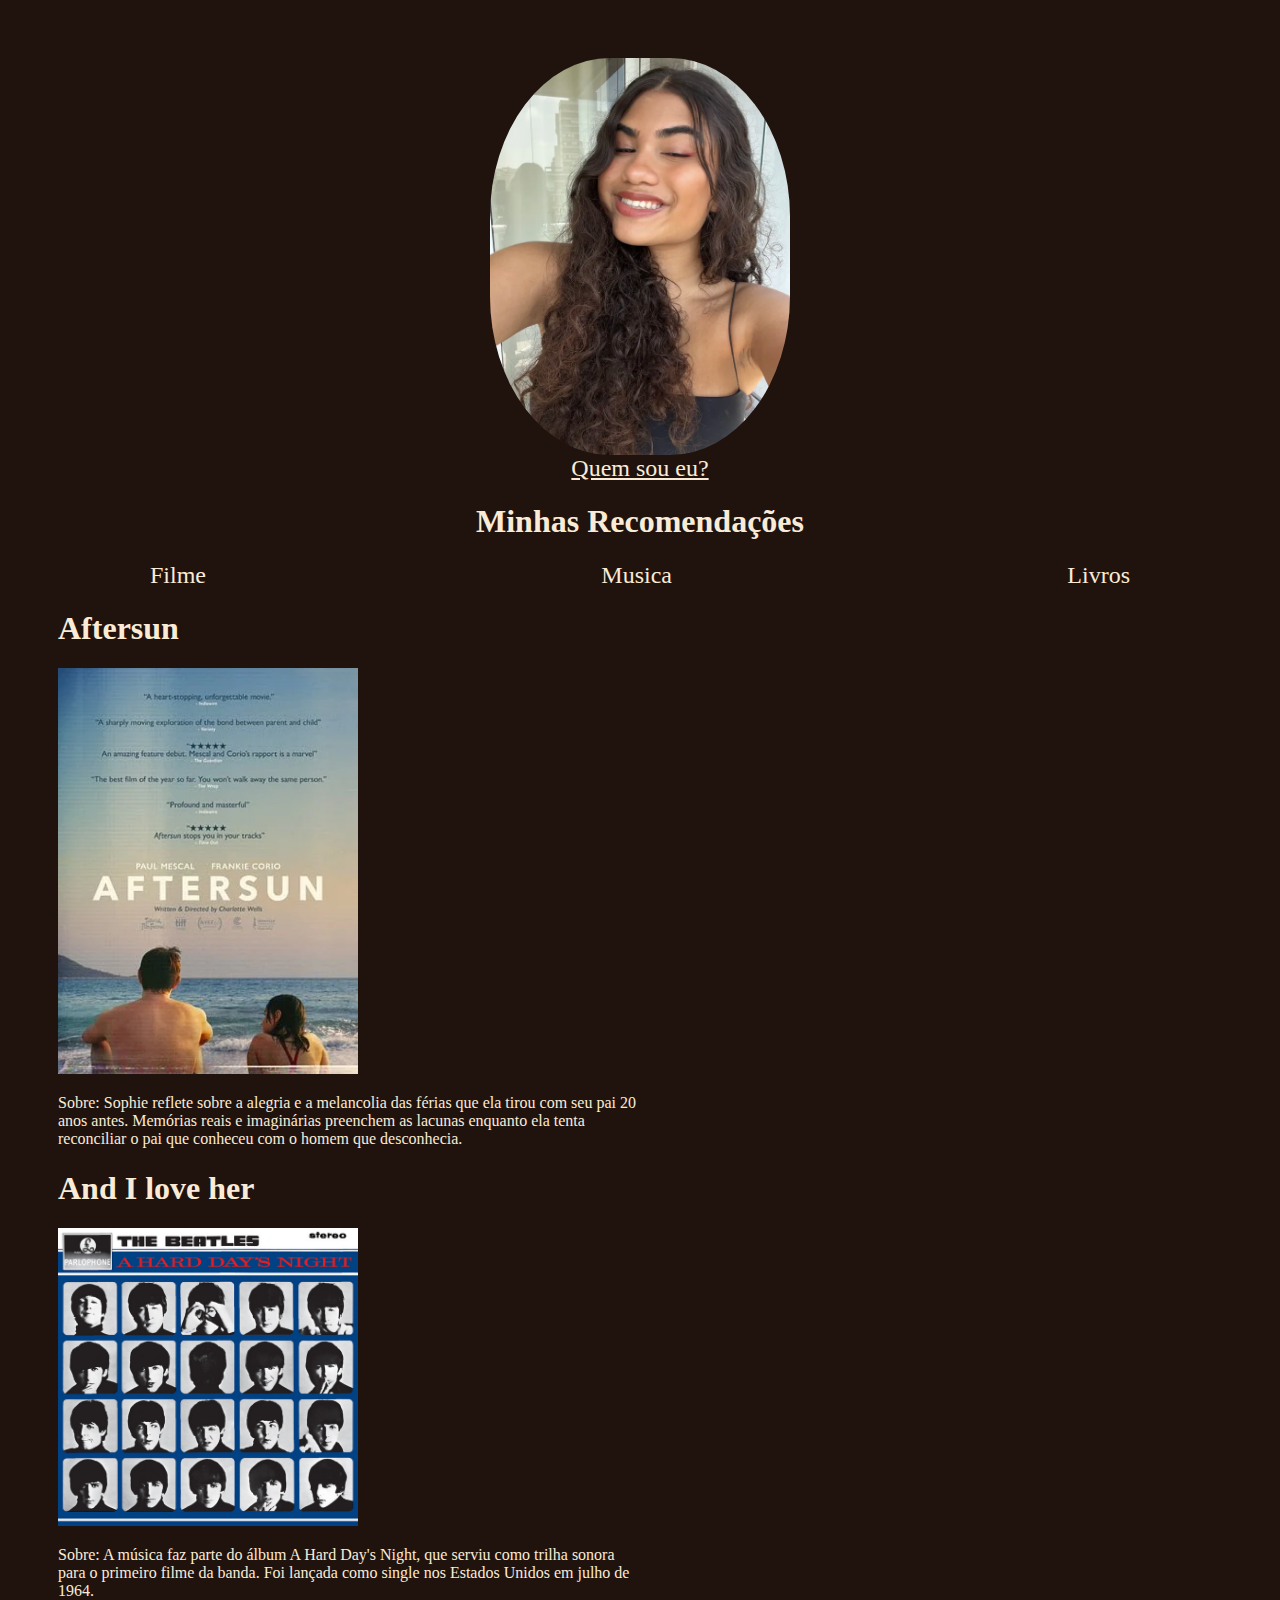
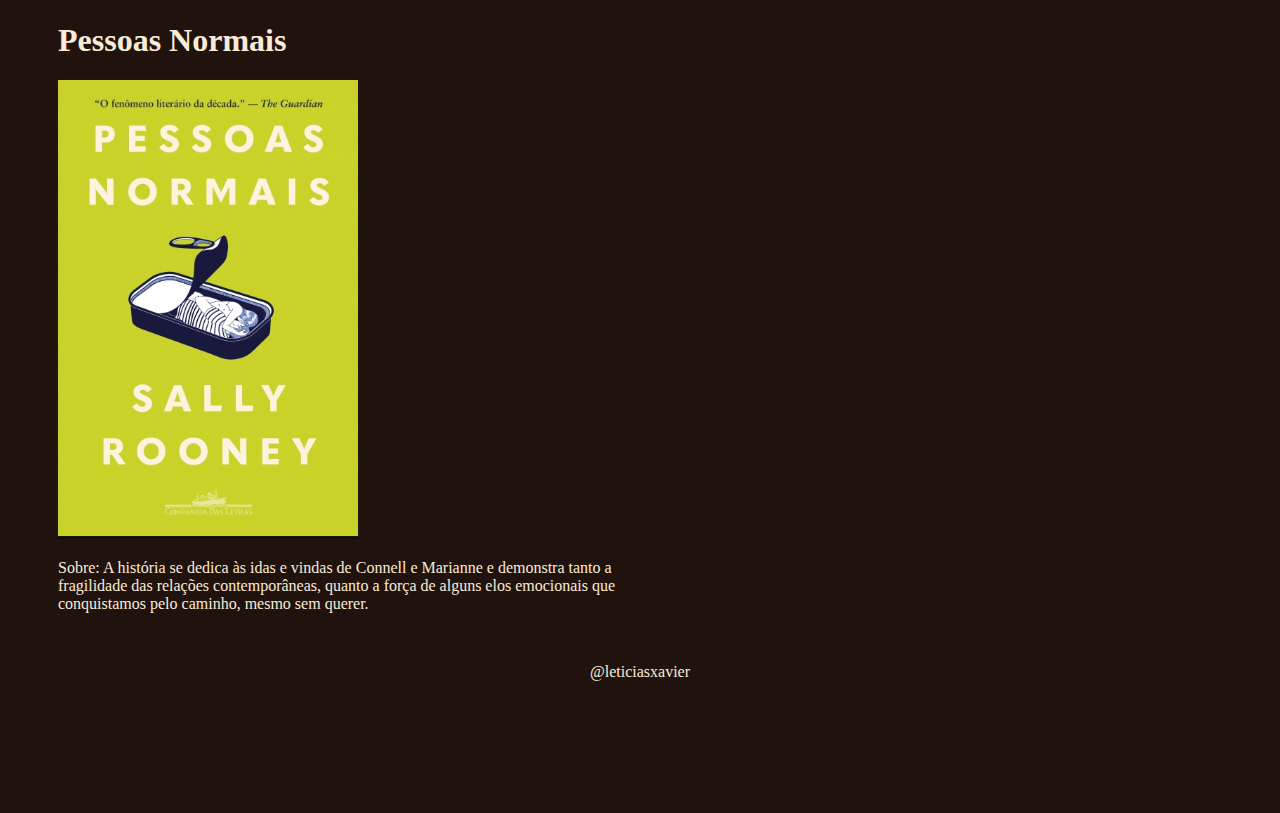
<file: index.html>
<!DOCTYPE html>
<html lang="en">
  <head>
    <meta charset="UTF-8" />
    <meta name="viewport" content="width=device-width, initial-scale=1.0" />
    <meta http-equiv="X-UA-Compatible" content="ie=edge" />
    <title>HTML + CSS</title>
    <link rel="stylesheet" href="style.css" />
  </head>
  <body>
    <header>
        <img src="./assents/Captura de tela 2025-10-31 133542.png" alt="Foto Perfil" id="fotoPerfil" />
        <a href="./perfil.html" id="qmsou">Quem sou eu?</a>
        <h1>Minhas Recomendações</h1> 
        <div id="topicos"> 
            <a href="#filme" class="Botao">Filme</a>
            <a href="#musica" class="Botao">Musica</a>
            <a href="#livro" class="Botao">Livros</a>

        </div>
    </header>

    <div id="principal">
        <div id="filme">
            <h1> Aftersun</h1>
            <img src="./assents/Captura de tela 2025-10-31 145534.png" alt="Cartaz filme Aftersun"/>
            <p class="capa">Sobre: Sophie reflete sobre a alegria e a melancolia das férias que ela tirou com seu pai 20 anos antes. Memórias reais e imaginárias preenchem as lacunas enquanto ela tenta reconciliar o pai que conheceu com o homem que desconhecia.</p>
        </div>
        <div id="musica">
            <h1> And I love her</h1>
            <img src="./assents/Captura de tela 2025-10-31 151215.png" alt="Album Beatles"/>
            <p class="capa">Sobre: A música faz parte do álbum A Hard Day's Night, que serviu como trilha sonora para o primeiro filme da banda. Foi lançada como single nos Estados Unidos em julho de 1964.</p>
        </div>
        <div id="livro">
            <h1> Pessoas Normais</h1>
            <img src="./assents/Captura de tela 2025-10-31 151329.png" alt="Capa livro Pessoas Nomais">
            <p class="capa">Sobre: A história se dedica às idas e vindas de Connell e Marianne e demonstra tanto a fragilidade das relações contemporâneas, quanto a força de alguns elos emocionais que conquistamos pelo caminho, mesmo sem querer.</p>

        </div>

    </div>
    
    <footer>
        <a href="https://www.instagram.com/leticiasxavier/">@leticiasxavier</a>
        
    </footer>
  </body>
</html>
</file>
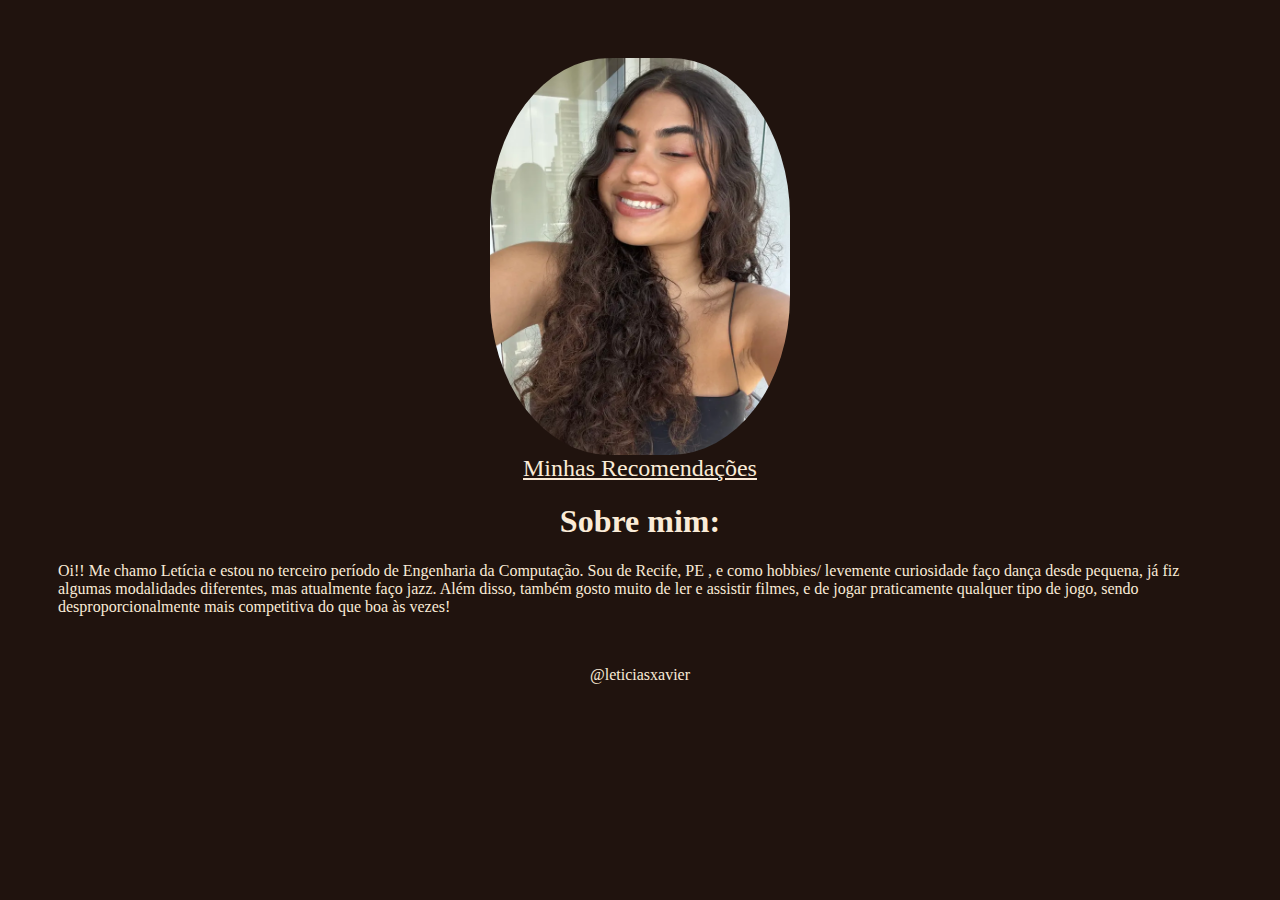
<file: perfil.html>
<!DOCTYPE html>
<html lang="en">
  <head>
    <meta charset="UTF-8" />
    <meta name="viewport" content="width=device-width, initial-scale=1.0" />
    <meta http-equiv="X-UA-Compatible" content="ie=edge" />
    <title>HTML + CSS</title>
    <link rel="stylesheet" href="style.css" />
  </head>
  <body>
    <header>
        <img src="./assents/Captura de tela 2025-10-31 133542.png" alt="Foto Perfil" id="fotoPerfil" />
        <a href="./index.html" id="qmsou">Minhas Recomendações</a>
        <h1>Sobre mim:</h1> 
    </header>

    <a id="outracapa">Oi!! Me chamo Letícia e estou no terceiro período de Engenharia da Computação. Sou de Recife, PE , e como hobbies/ levemente curiosidade faço dança desde pequena, já fiz algumas modalidades diferentes, mas atualmente faço jazz. Além disso, também gosto muito de ler e assistir filmes, e de jogar praticamente qualquer tipo de jogo, sendo desproporcionalmente mais competitiva do que boa às vezes! </a>
    
    <footer>
        <a href="https://www.instagram.com/leticiasxavier/">@leticiasxavier</a>
        
    </footer>
  </body>
</html>
</file>
<file: style.css>
html{
  background-color: rgb(32, 19, 14);
  padding-left: 50px;
  padding-right: 50px;
  padding-top: 50px;
}

header{
    display: flex;
    flex-direction: column;
    align-items: center;
}

.capa{
    color: antiquewhite;
    width: 50%;

} 


#outracapa{
    color: antiquewhite;
    margin-left: auto;
    margin-right: auto;
    width: 70%;
}

h1 {
    color: antiquewhite;
}

body img{
    max-width: 300px;
    height: auto;

}

#topicos {
    display: flex;
    flex-direction: row;
    align-items: center;
    justify-content: space-between;
    width: 1000px;
    gap: 30px;
    color:antiquewhite;
}

.Botao {
    font-size: x-large;
    padding-left: 10px;
    padding-right: 10px;
    text-decoration: none;
    color: antiquewhite;
}

.Botao:hover {
    background-color: antiquewhite;
    color:  rgb(32, 19, 14);
}

#fotoPerfil{
    border-radius: 40%;
}

#qmsou{
    color: antiquewhite;
    font-size: x-large;
}

#qmsou:hover{
    color: #D18F8F;
}

footer {
    height: 50px;
    display: flex;
    flex-direction: row;
    align-items: baseline;
    justify-content: center;
    margin-bottom: 100px;
    margin-top: 50px;
}

footer a {
    color:antiquewhite;
    text-decoration: none;
    font-size: medium;
}

footer a:hover{
    color: #D18F8F;
}
</file>
